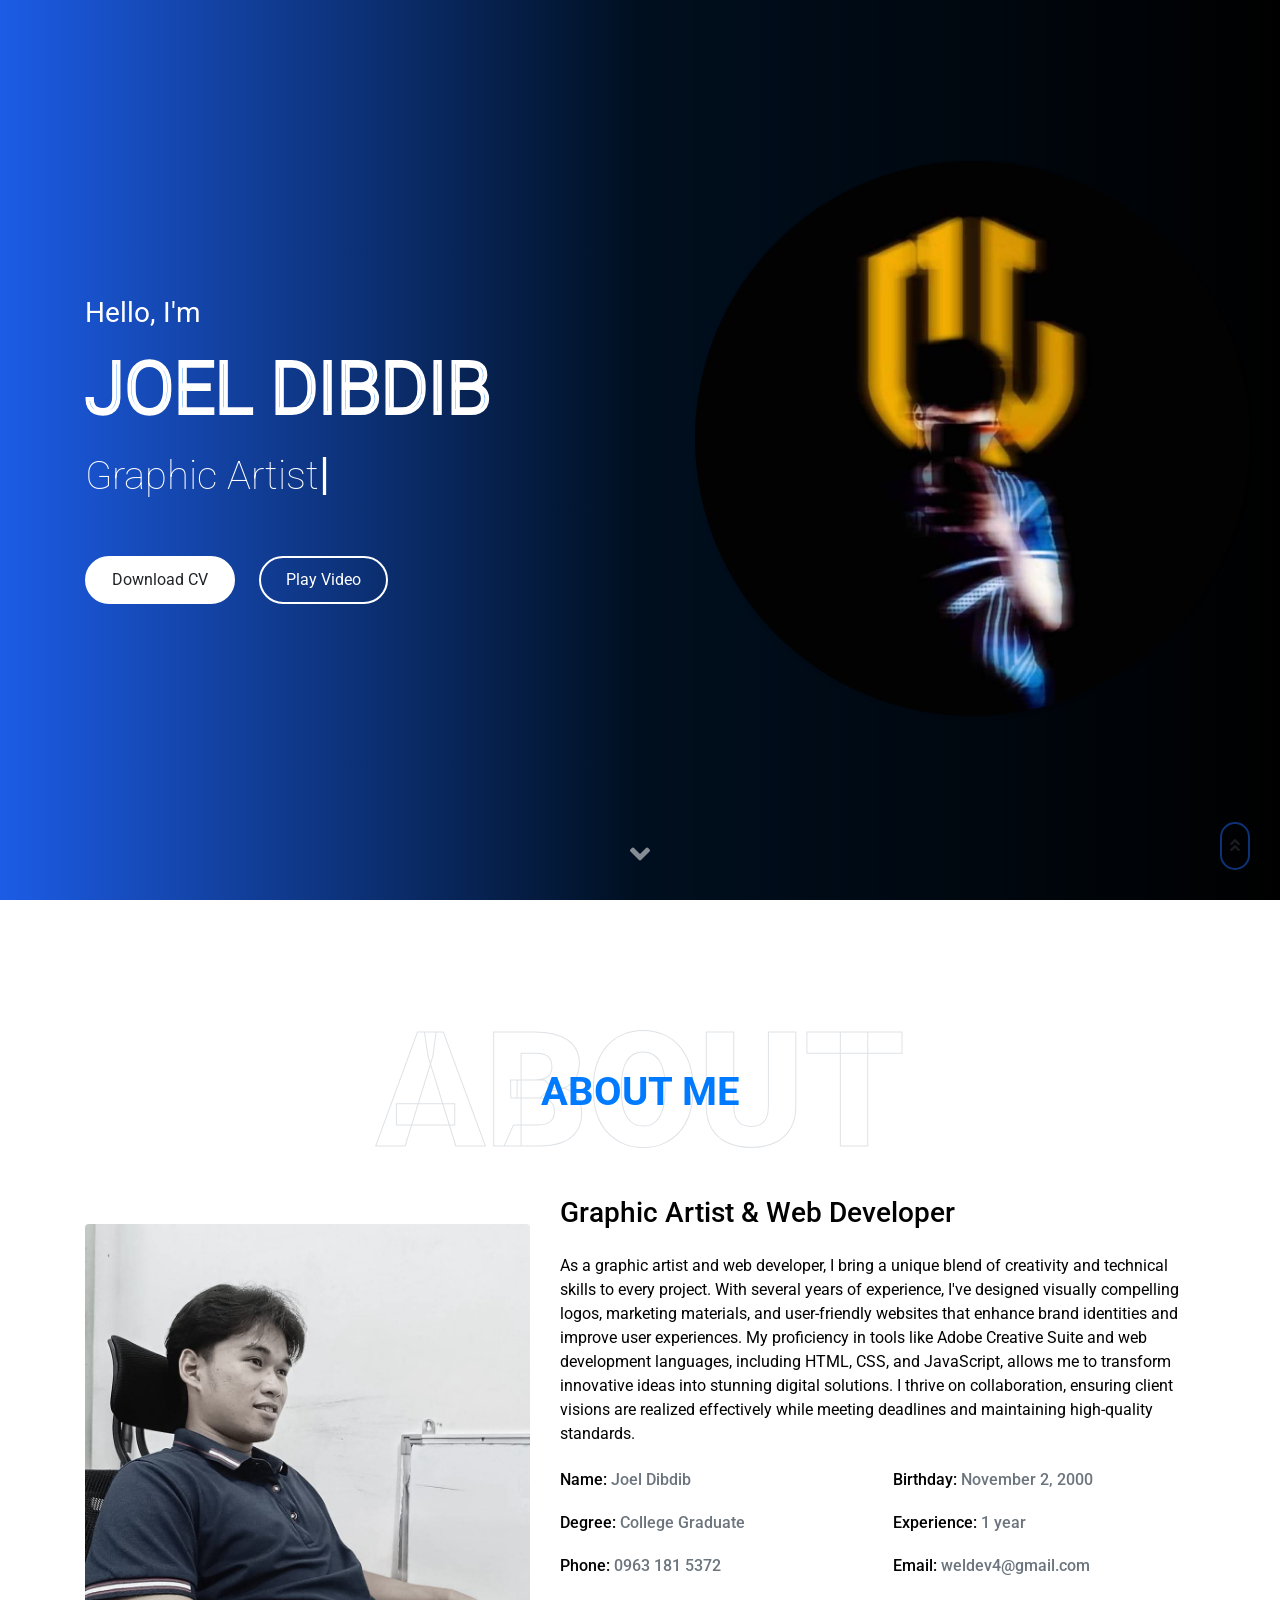
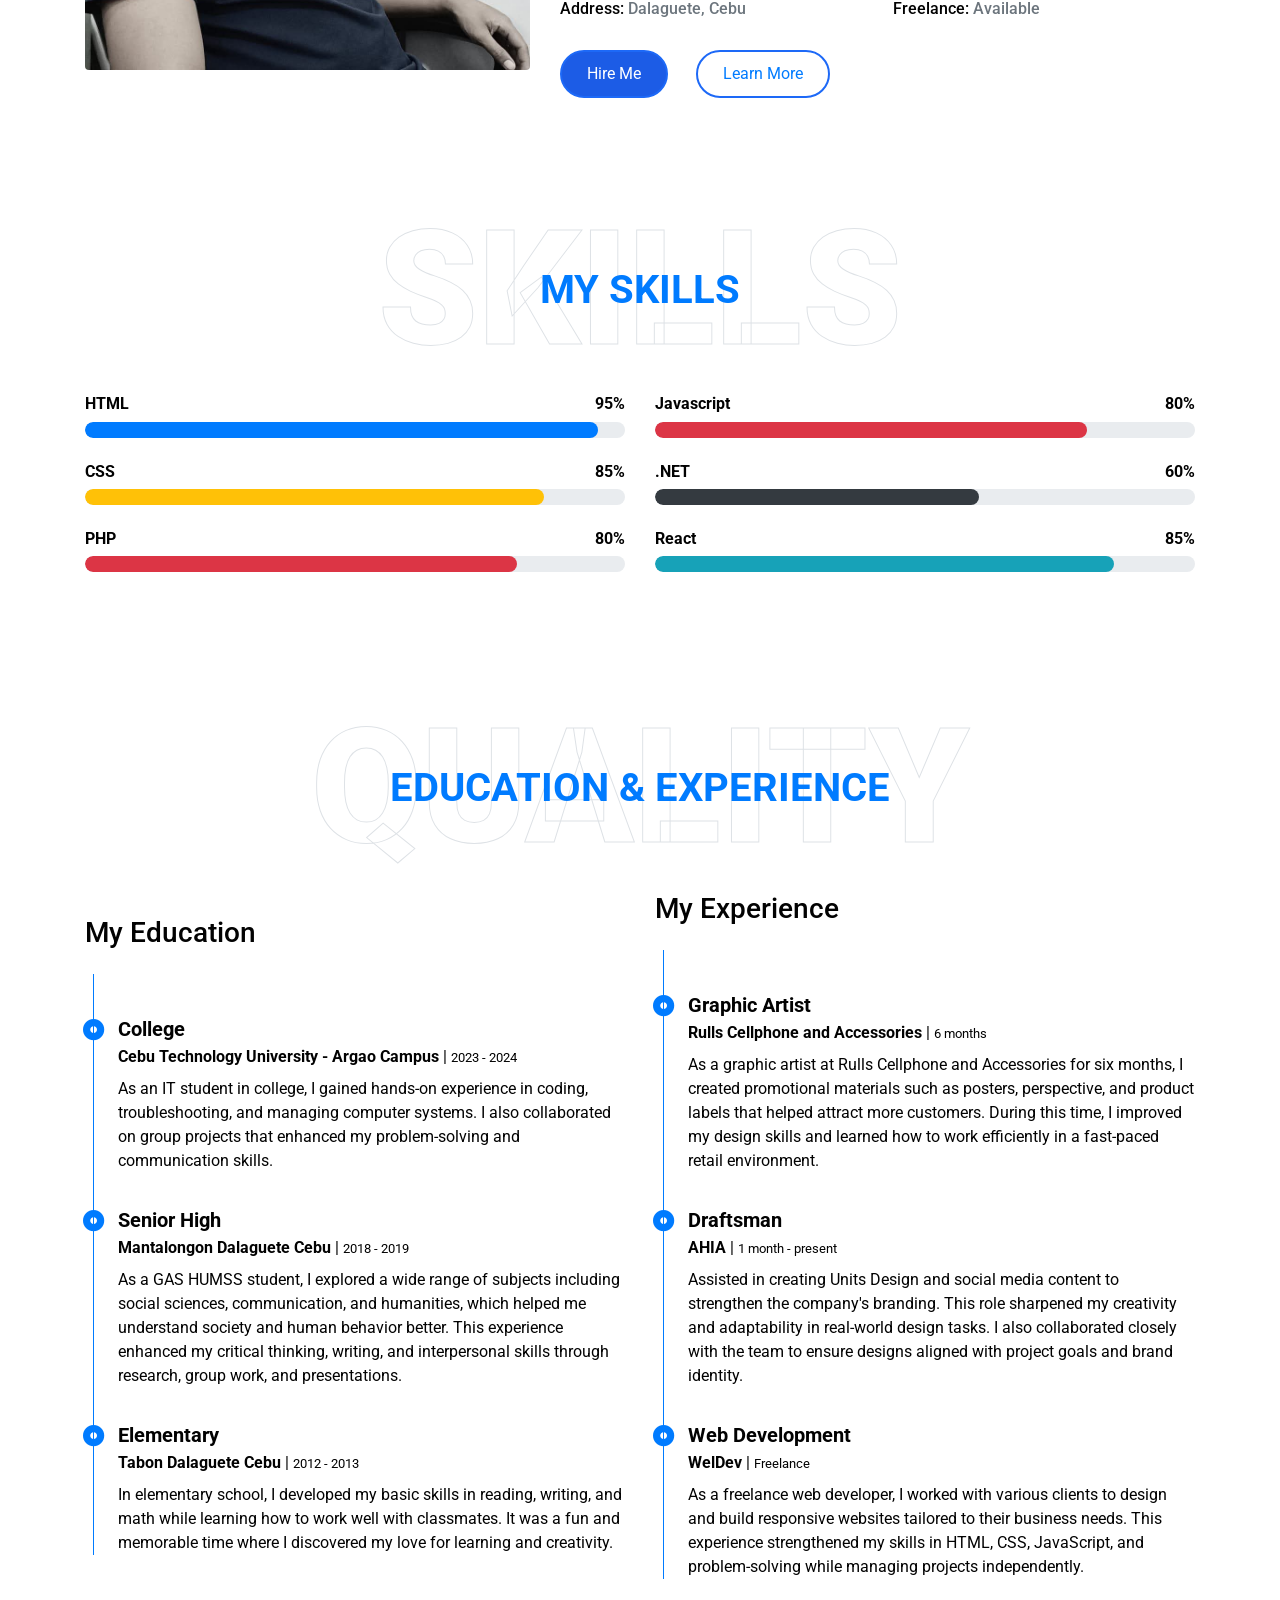
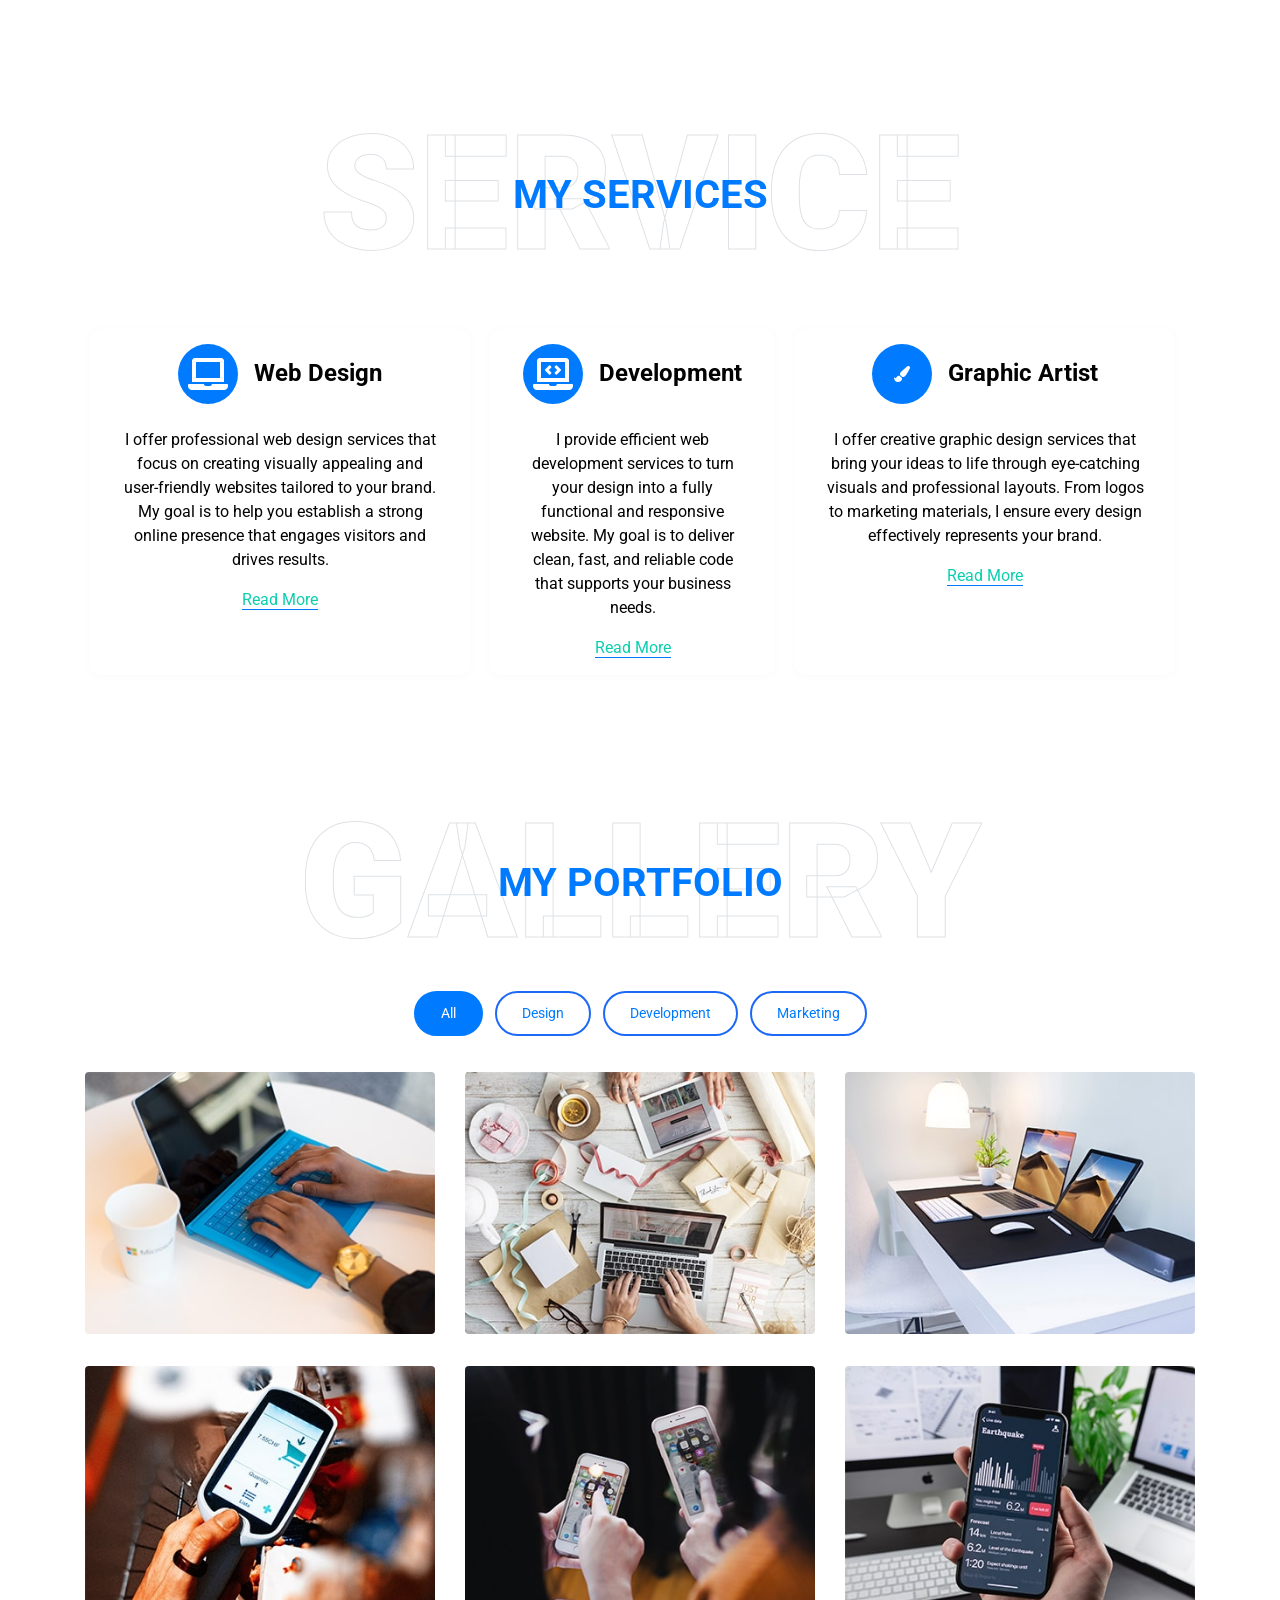
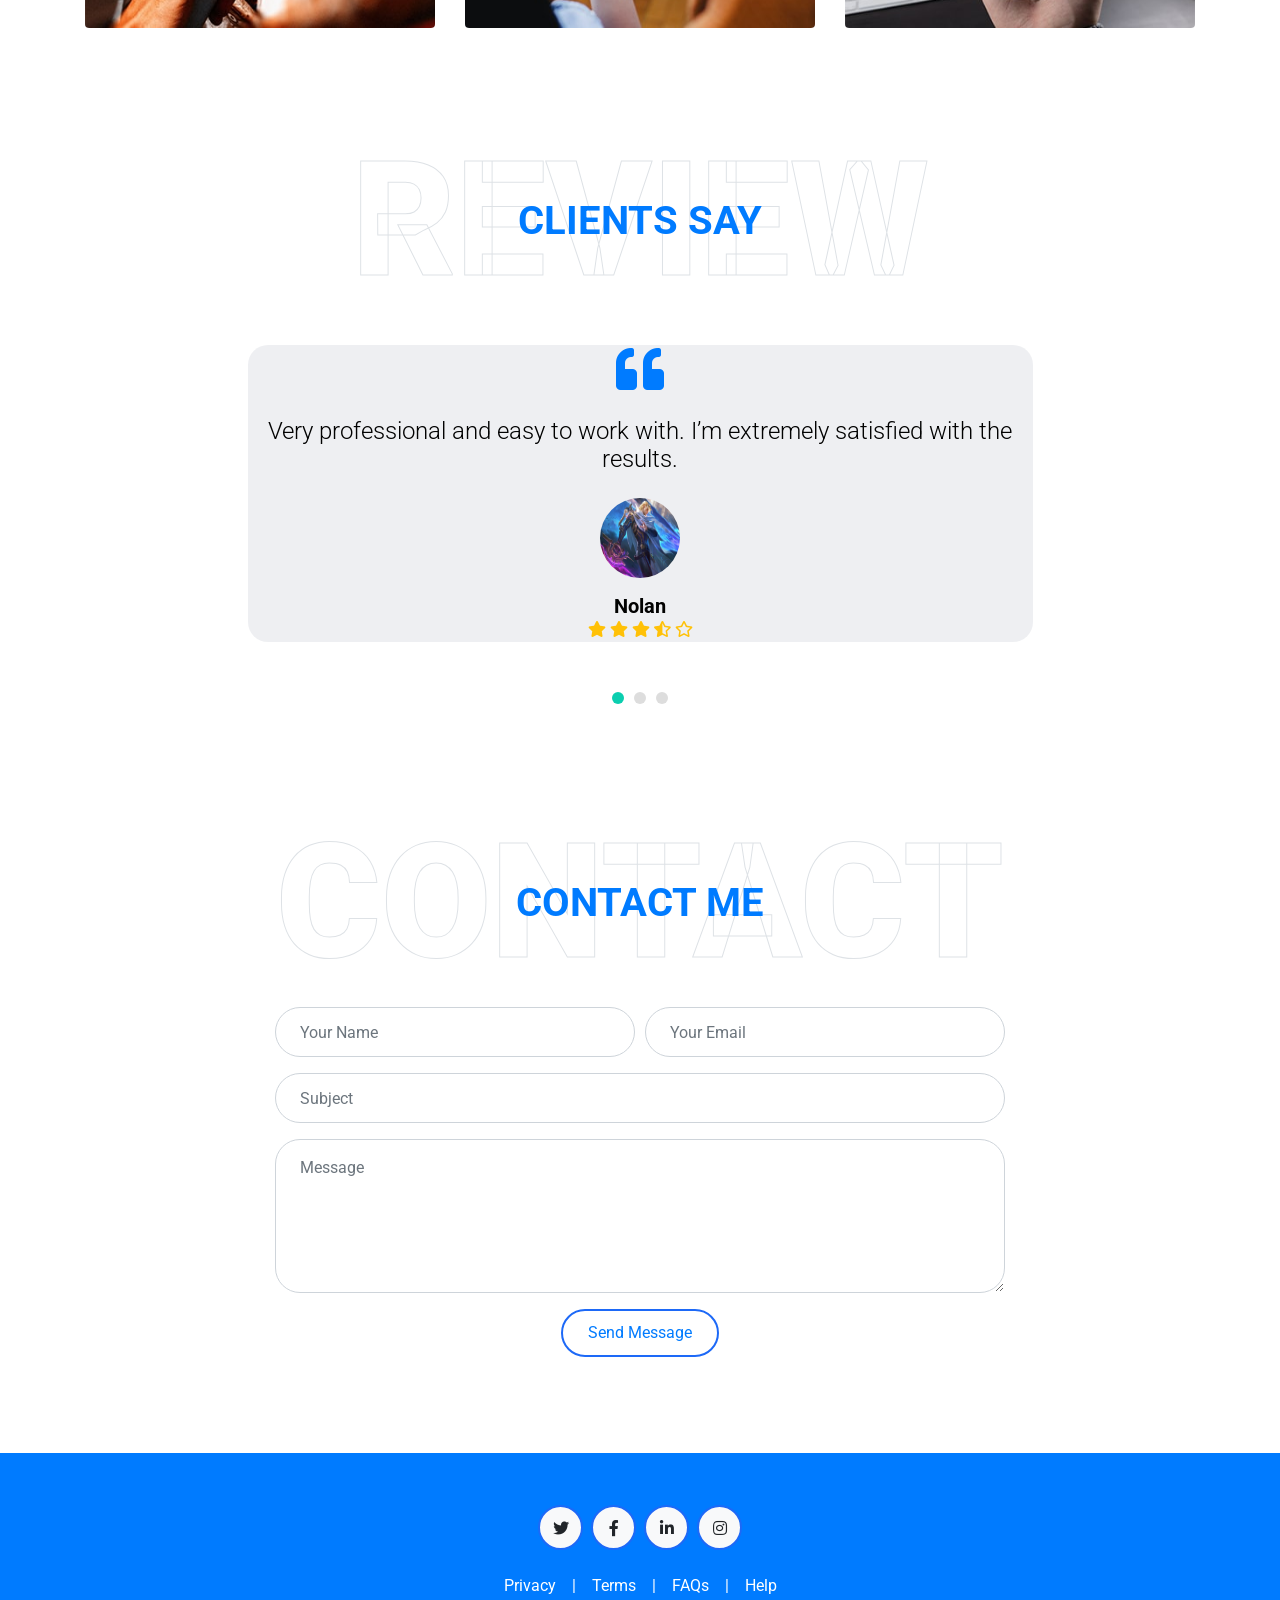
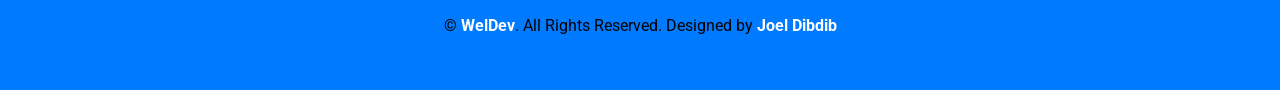
<file: index.html>
<!DOCTYPE html>
<html lang="en">

<head>
    <meta charset="utf-8">
    <title>Portfolio - WelDev</title>
    <meta content="width=device-width, initial-scale=1.0" name="viewport">
    <meta content="Free HTML Templates" name="keywords">
    <meta content="Free HTML Templates" name="description">
    <link href="img/favicon.ico" rel="icon" src="img/image.jpg">
    <!-- Favicon -->
    <link href="img/favicon.ico" rel="icon">
    <link rel="icon" href="https://cdn-icons-png.flaticon.com/512/3135/3135715.png" type="image/png">

    <!-- Google Web Fonts -->
    <link rel="preconnect" href="https://fonts.gstatic.com">
    <link href="https://fonts.googleapis.com/css2?family=Roboto:wght@300;400;500;700;900&display=swap" rel="stylesheet"> 

    <!-- Font Awesome -->
    <link href="https://cdnjs.cloudflare.com/ajax/libs/font-awesome/5.10.0/css/all.min.css" rel="stylesheet">

    <link rel="stylesheet" href="https://cdn.jsdelivr.net/npm/bootstrap@4.6.0/dist/css/bootstrap.min.css" integrity="sha384-B0vP5xmATw1+K9KRQjQERJvTumQW0nPEzvF6L/Z6nronJ3oUOFUFpCjEUQouq2+l" crossorigin="anonymous">
    <!-- Libraries Stylesheet -->
    <link href="lib/owlcarousel/assets/owl.carousel.min.css" rel="stylesheet">
    <link href="lib/lightbox/css/lightbox.min.css" rel="stylesheet">

    <!-- Customized Bootstrap Stylesheet -->
    <link href="css/style.css" rel="stylesheet">
</head>

<body data-spy="scroll" data-target=".navbar" data-offset="51">
    <!-- Navbar Start -->
    <nav class="navbar fixed-top shadow-sm navbar-expand-lg bg-light navbar-light py-3 py-lg-0 px-lg-5">
        <a href="index.html" class="navbar-brand ml-lg-3">
            <h1 class="m-0 display-5"><span class="text-primary">Wel</span>Dev</h1>
        </a>
        <button type="button" class="navbar-toggler" data-toggle="collapse" data-target="#navbarCollapse">
            <span class="navbar-toggler-icon"></span>
        </button>
        <div class="collapse navbar-collapse px-lg-3" id="navbarCollapse">
            <div class="navbar-nav m-auto py-0">
                <a href="#home" class="nav-item nav-link active">Home</a>
                <a href="#about" class="nav-item nav-link">About</a>
                <a href="#qualification" class="nav-item nav-link">Quality</a>
                <a href="#skill" class="nav-item nav-link">Skill</a>
                <a href="#service" class="nav-item nav-link">Service</a>
                <a href="#portfolio" class="nav-item nav-link">Portfolio</a>
                <a href="#testimonial" class="nav-item nav-link">Review</a>
                <a href="#contact" class="nav-item nav-link">Contact</a>
            </div>
            <a href="" class="btn btn-menu d-none d-lg-block" style="background-color:#457efa; color: #ffffff;">Hire Me</a>
        </div>
    </nav>
    <!-- Navbar End -->

 

    <!-- Header Start -->
    <div class="container-fluid bg-primary d-flex align-items-center mb-5 py-5" id="home" style="min-height: 100vh;">
        <div class="container">
            <div class="row align-items-center">
               
                <div class="col-lg-7 text-center text-lg-left">
                    <h3 class="text-white font-weight-normal mb-3">Hello, I'm</h3>
                    <h1 class="display-3 text-uppercase text-primary mb-2" style="-webkit-text-stroke: 4px #ffffff;">Joel Dibdib</h1>
                    <h1 class="typed-text-output d-inline font-weight-lighter text-white"></h1>
                    <div class="typed-text d-none">Graphic Artist, Web Developer, Front End Developer</div>
                    <div class="d-flex align-items-center justify-content-center justify-content-lg-start pt-5">
                        <a href="" class="btn btn-white mr-4">Download CV</a>
                        
                        <a href="" class="btn btn-blue d-none d-sm-block">Play Video</a>
                    </div>
                </div>
                <div class="col-lg-6 px-8 pl-lg-0 pb-5 pb-lg-4 about-img">
                    <img class="img-fluid w-100 rounded-circle shadow-sm" src="img/image.jpg" alt="">
                </div>
            </div>
        </div>
    </div>
    <!-- Header End -->


    <!-- About Start -->
    <div class="container-fluid py-5" id="about">
        <div class="container">
            <div class="position-relative d-flex align-items-center justify-content-center">
                <h1 class="display-1 text-uppercase text-white" style="-webkit-text-stroke: 1px #dee2e6;">About</h1>
                <h1 class="position-absolute text-uppercase text-primary">About Me</h1>
            </div>
            <div class="row align-items-center">
                <div class="col-lg-5 pb-4 pb-lg-0">
                    <img class="img-fluid rounded w-100" src="img/about.jpg" alt="">
                </div>
                <div class="col-lg-7">
                    <h3 class="mb-4">Graphic Artist & Web Developer</h3>
                    <p>As a graphic artist and web developer, I bring a unique blend of creativity and technical skills to every project. With several years of experience, I've designed visually compelling logos, marketing materials, and user-friendly websites that enhance brand identities and improve user experiences. My proficiency in tools like Adobe Creative Suite and web development languages, including HTML, CSS, and JavaScript, allows me to transform innovative ideas into stunning digital solutions. I thrive on collaboration, ensuring client visions are realized effectively while meeting deadlines and maintaining high-quality standards.</p>
                    <div class="row mb-3">
                        <div class="col-sm-6 py-2"><h6>Name: <span class="text-secondary">Joel Dibdib</span></h6></div>
                        <div class="col-sm-6 py-2"><h6>Birthday: <span class="text-secondary">November 2, 2000</span></h6></div>
                        <div class="col-sm-6 py-2"><h6>Degree: <span class="text-secondary">College Graduate</span></h6></div>
                        <div class="col-sm-6 py-2"><h6>Experience: <span class="text-secondary">1 year</span></h6></div>
                        <div class="col-sm-6 py-2"><h6>Phone: <span class="text-secondary">0963 181 5372</span></h6></div>
                        <div class="col-sm-6 py-2"><h6>Email: <span class="text-secondary">weldev4@gmail.com</span></h6></div>
                        <div class="col-sm-6 py-2"><h6>Address: <span class="text-secondary">Dalaguete, Cebu</span></h6></div>
                        <div class="col-sm-6 py-2"><h6>Freelance: <span class="text-secondary">Available</span></h6></div>
                    </div>
                    <a href="" class="btn blue btn-outline-primary mr-4">Hire Me</a>
                    <a href="" class="btn btn-outline-primary">Learn More</a>
                </div>
            </div>
        </div>
    </div>
    <!-- About End -->


    
    <!-- Skill Start -->
    <div class="container-fluid py-5" id="skill">
        <div class="container">
            <div class="position-relative d-flex align-items-center justify-content-center">
                <h1 class="display-1 text-uppercase text-white" style="-webkit-text-stroke: 1px #dee2e6;">Skills</h1>
                <h1 class="position-absolute text-uppercase text-primary">My Skills</h1>
            </div>
            <div class="row align-items-center">
                <div class="col-md-6">
                    <div class="skill mb-4">
                        <div class="d-flex justify-content-between">
                            <h6 class="font-weight-bold">HTML</h6>
                            <h6 class="font-weight-bold">95%</h6>
                        </div>
                        <div class="progress">
                            <div class="progress-bar bg-primary" role="progressbar" aria-valuenow="95" aria-valuemin="0" aria-valuemax="100"></div>
                        </div>
                    </div>
                    <div class="skill mb-4">
                        <div class="d-flex justify-content-between">
                            <h6 class="font-weight-bold">CSS</h6>
                            <h6 class="font-weight-bold">85%</h6>
                        </div>
                        <div class="progress">
                            <div class="progress-bar bg-warning" role="progressbar" aria-valuenow="85" aria-valuemin="0" aria-valuemax="100"></div>
                        </div>
                    </div>
                    <div class="skill mb-4">
                        <div class="d-flex justify-content-between">
                            <h6 class="font-weight-bold">PHP</h6>
                            <h6 class="font-weight-bold">80%</h6>
                        </div>
                        <div class="progress">
                            <div class="progress-bar bg-danger" role="progressbar" aria-valuenow="80" aria-valuemin="0" aria-valuemax="100"></div>
                        </div>
                    </div>
                </div>
                <div class="col-md-6">
                    <div class="skill mb-4">
                        <div class="d-flex justify-content-between">
                            <h6 class="font-weight-bold">Javascript</h6>
                            <h6 class="font-weight-bold">80%</h6>
                        </div>
                        <div class="progress">
                            <div class="progress-bar bg-danger" role="progressbar" aria-valuenow="80" aria-valuemin="0" aria-valuemax="100"></div>
                        </div>
                    </div>
                    <div class="skill mb-4">
                        <div class="d-flex justify-content-between">
                            <h6 class="font-weight-bold">.NET</h6>
                            <h6 class="font-weight-bold">60%</h6>
                        </div>
                        <div class="progress">
                            <div class="progress-bar bg-dark" role="progressbar" aria-valuenow="60" aria-valuemin="0" aria-valuemax="100"></div>
                        </div>
                    </div>
                    <div class="skill mb-4">
                        <div class="d-flex justify-content-between">
                            <h6 class="font-weight-bold">React</h6>
                            <h6 class="font-weight-bold">85%</h6>
                        </div>
                        <div class="progress">
                            <div class="progress-bar bg-info" role="progressbar" aria-valuenow="85" aria-valuemin="0" aria-valuemax="100"></div>
                        </div>
                    </div>
                </div>
            </div>
        </div>
    </div>
    <!-- Skill End -->




    <!-- Qualification Start -->
    <div class="container-fluid py-5" id="qualification">
        <div class="container">
            <div class="position-relative d-flex align-items-center justify-content-center">
                <h1 class="display-1 text-uppercase text-white" style="-webkit-text-stroke: 1px #dee2e6;">Quality</h1>
                <h1 class="position-absolute text-uppercase text-primary">Education & Experience</h1>
            </div>
            <div class="row align-items-center">
                <div class="col-lg-6">
                    <h3 class="mb-4">My Education</h3>
                    <div class="border-left border-primary pt-2 pl-4 ml-2">
                        <div class="position-relative ex-me mb-4">
                            <i class="far fa-dot-circle text-primary position-absolute" style="top: 2px; left: -35px; font-size: 22px;"></i>
                            <h5 class="font-weight-bold mb-1">College</h5>
                            <p class="mb-2"><strong>Cebu Technology University - Argao Campus</strong> | <small>2023 - 2024</small></p>
                            <p>As an IT student in college, I gained hands-on experience in coding, troubleshooting, and managing computer systems. I also collaborated on group projects that enhanced my problem-solving and communication skills.</p>
                        </div>
                        <div class="position-relative ex-me mb-4">
                            <i class="far fa-dot-circle text-primary position-absolute" style="top: 2px; left: -35px;  font-size: 22px;"></i>
                            <h5 class="font-weight-bold mb-1">Senior High</h5>
                            <p class="mb-2"><strong>Mantalongon Dalaguete Cebu</strong> | <small>2018 - 2019</small></p>
                            <p>As a GAS HUMSS student, I explored a wide range of subjects including social sciences, communication, and humanities, which helped me understand society and human behavior better. This experience enhanced my critical thinking, writing, and interpersonal skills through research, group work, and presentations.</p>
                        </div>
                        <div class="position-relative ex-me mb-4">
                            <i class="far fa-dot-circle text-primary position-absolute" style="top: 2px; left: -35px;  font-size: 22px;"></i>
                            <h5 class="font-weight-bold mb-1">Elementary</h5>
                            <p class="mb-2"><strong>Tabon Dalaguete Cebu</strong> | <small>2012 - 2013</small></p>
                            <p>In elementary school, I developed my basic skills in reading, writing, and math while learning how to work well with classmates. It was a fun and memorable time where I discovered my love for learning and creativity.</p>
                        </div>
                    </div>
                </div>
                <div class="col-lg-6">
                    <h3 class="mb-4">My Experience</h3>
                    <div class="border-left border-primary pt-2 pl-4 ml-2">
                        <div class="position-relative ex-me mb-4">
                            <i class="far fa-dot-circle text-primary position-absolute" style="top: 2px;left: -35px;  font-size: 22px;"></i>
                            <h5 class="font-weight-bold mb-1">Graphic Artist</h5>
                            <p class="mb-2"><strong>Rulls Cellphone and Accessories</strong> | <small> 6 months</small></p>
                            <p>As a graphic artist at Rulls Cellphone and Accessories for six months, I created promotional materials such as posters, perspective, and product labels that helped attract more customers. During this time, I improved my design skills and learned how to work efficiently in a fast-paced retail environment.</p>
                        </div>
                        <div class="position-relative ex-me mb-4">
                            <i class="far fa-dot-circle text-primary position-absolute" style="top: 2px;left: -35px;  font-size: 22px;"></i>
                            <h5 class="font-weight-bold mb-1">Draftsman</h5>
                            <p class="mb-2"><strong>AHIA</strong> | <small> 1 month - present</small></p>
                            <p>Assisted in creating Units Design and social media content to strengthen the company's branding. This role sharpened my creativity and adaptability in real-world design tasks. I also collaborated closely with the team to ensure designs aligned with project goals and brand identity.</p>
                        </div>
                        <div class="position-relative ex-me mb-4">
                            <i class="far fa-dot-circle text-primary position-absolute" style="top: 2px;left: -35px;  font-size: 22px;"></i>
                            <h5 class="font-weight-bold mb-1">Web Development</h5>
                            <p class="mb-2"><strong>WelDev</strong> | <small> Freelance</small></p>
                            <p>As a freelance web developer, I worked with various clients to design and build responsive websites tailored to their business needs. This experience strengthened my skills in HTML, CSS, JavaScript, and problem-solving while managing projects independently.</p>
                        </div>
                    </div>
                </div>
            </div>
        </div>
    </div>
    <!-- Qualification End -->



    <!-- Services Start -->
    <div class="container-fluid pt-5" id="service">
        <div class="container">
            <div class="service-h4 position-relative d-flex align-items-center justify-content-center">
                <h1 class="display-1 text-uppercase text-white" style="-webkit-text-stroke: 1px #dee2e6;">Service</h1>
                <h1 class="position-absolute text-uppercase text-primary">My Services</h1>
            </div>
            <div class="row pb-3">
                <div class="service-box col-lg-4 col-md-6 text-center mb-5">
                    <div class="d-flex align-items-center justify-content-center mb-4">
                        <i class="fa fa-2x fa-laptop service-icon bg-primary text-white mr-3"></i>
                        <h4 class="font-weight-bold m-0">Web Design</h4>
                    </div>
                    <p>I offer professional web design services that focus on creating visually appealing and user-friendly websites tailored to your brand. My goal is to help you establish a strong online presence that engages visitors and drives results.</p>
                    <a class="border-bottom border-primary text-decoration-none" href="">Read More</a>
                </div>
                <div class="service-box col-lg-3 col-md-6 text-center mb-5">
                    <div class="d-flex align-items-center justify-content-center mb-4">
                        <i class="fa fa-2x fa-laptop-code service-icon bg-primary text-white mr-3"></i>
                        <h4 class="font-weight-bold m-0">Development</h4>
                    </div>
                    <p>I provide efficient web development services to turn your design into a fully functional and responsive website. My goal is to deliver clean, fast, and reliable code that supports your business needs.</p>
                    <a class="border-bottom border-primary text-decoration-none" href="">Read More</a>
                </div>
                <div class="service-box col-lg-4 col-md-6 text-center mb-5">
                    <div class="d-flex align-items-center justify-content-center mb-4">
                        <i class="fas fa-paint-brush service-icon bg-primary text-white mr-3"></i>
                        <h4 class="font-weight-bold m-0">Graphic Artist</h4>
                    </div>
                    <p>I offer creative graphic design services that bring your ideas to life through eye-catching visuals and professional layouts. From logos to marketing materials, I ensure every design effectively represents your brand.</p>
                    <a class="border-bottom border-primary text-decoration-none" href="">Read More</a>
                </div>
                
                
                
            </div>
        </div>
    </div>
    <!-- Services End -->


    <!-- Portfolio Start -->
    <div class="container-fluid pt-5 pb-3" id="portfolio">
        <div class="container">
            <div class="position-relative d-flex align-items-center justify-content-center">
                <h1 class="display-1 text-uppercase text-white" style="-webkit-text-stroke: 1px #dee2e6;">Gallery</h1>
                <h1 class="position-absolute text-uppercase text-primary">My Portfolio</h1>
            </div>
            <div class="row">
                <div class="col-12 text-center mb-2">
                    <ul class="list-inline mb-4" id="portfolio-flters">
                        <li class="btn btn-sm btn-outline-primary m-1 active"  data-filter="*">All</li>
                        <li class="btn btn-sm btn-outline-primary m-1" data-filter=".first">Design</li>
                        <li class="btn btn-sm btn-outline-primary m-1" data-filter=".second">Development</li>
                        <li class="btn btn-sm btn-outline-primary m-1" data-filter=".third">Marketing</li>
                    </ul>
                </div>
            </div>
            <div class="row portfolio-container">
                <div class="col-lg-4 col-md-6 mb-4 portfolio-item first">
                    <div class="position-relative overflow-hidden mb-2">
                        <img class="img-fluid rounded w-100" src="img/portfolio-1.jpg" alt="">
                        <div class="portfolio-btn bg-primary d-flex align-items-center justify-content-center">
                            <a href="img/portfolio-1.jpg" data-lightbox="portfolio">
                                <i class="fa fa-plus text-white" style="font-size: 60px;"></i>
                            </a>
                        </div>
                    </div>
                </div>
                <div class="col-lg-4 col-md-6 mb-4 portfolio-item second">
                    <div class="position-relative overflow-hidden mb-2">
                        <img class="img-fluid rounded w-100" src="img/portfolio-2.jpg" alt="">
                        <div class="portfolio-btn bg-primary d-flex align-items-center justify-content-center">
                            <a href="img/portfolio-2.jpg" data-lightbox="portfolio">
                                <i class="fa fa-plus text-white" style="font-size: 60px;"></i>
                            </a>
                        </div>
                    </div>
                </div>
                <div class="col-lg-4 col-md-6 mb-4 portfolio-item third">
                    <div class="position-relative overflow-hidden mb-2">
                        <img class="img-fluid rounded w-100" src="img/portfolio-3.jpg" alt="">
                        <div class="portfolio-btn bg-primary d-flex align-items-center justify-content-center">
                            <a href="img/portfolio-3.jpg" data-lightbox="portfolio">
                                <i class="fa fa-plus text-white" style="font-size: 60px;"></i>
                            </a>
                        </div>
                    </div>
                </div>
                <div class="col-lg-4 col-md-6 mb-4 portfolio-item first">
                    <div class="position-relative overflow-hidden mb-2">
                        <img class="img-fluid rounded w-100" src="img/portfolio-4.jpg" alt="">
                        <div class="portfolio-btn bg-primary d-flex align-items-center justify-content-center">
                            <a href="img/portfolio-4.jpg" data-lightbox="portfolio">
                                <i class="fa fa-plus text-white" style="font-size: 60px;"></i>
                            </a>
                        </div>
                    </div>
                </div>
                <div class="col-lg-4 col-md-6 mb-4 portfolio-item second">
                    <div class="position-relative overflow-hidden mb-2">
                        <img class="img-fluid rounded w-100" src="img/portfolio-5.jpg" alt="">
                        <div class="portfolio-btn bg-primary d-flex align-items-center justify-content-center">
                            <a href="img/portfolio-5.jpg" data-lightbox="portfolio">
                                <i class="fa fa-plus text-white" style="font-size: 60px;"></i>
                            </a>
                        </div>
                    </div>
                </div>
                <div class="col-lg-4 col-md-6 mb-4 portfolio-item third">
                    <div class="position-relative overflow-hidden mb-2">
                        <img class="img-fluid rounded w-100" src="img/portfolio-6.jpg" alt="">
                        <div class="portfolio-btn bg-primary d-flex align-items-center justify-content-center">
                            <a href="img/portfolio-6.jpg" data-lightbox="portfolio">
                                <i class="fa fa-plus text-white" style="font-size: 60px;"></i>
                            </a>
                        </div>
                    </div>
                </div>
            </div>
        </div>
    </div>
    <!-- Portfolio End -->


    <!-- Testimonial Start -->
    <div class="container-fluid py-5" id="testimonial">
        <div class="container">
            <div class="position-relative d-flex align-items-center justify-content-center">
                <h1 class="display-1 text-uppercase text-white" style="-webkit-text-stroke: 1px #dee2e6;">Review</h1>
                <h1 class="position-absolute text-uppercase text-primary">Clients Say</h1>
            </div>
            <div class="row justify-content-center">
                <div class="col-lg-9">
                    <div class="owl-carousel testimonial-carousel">
                        <div class="text-center">
                            <i class="fa fa-3x fa-quote-left text-primary mb-4"></i>
                            <h4 class="font-weight-light mb-4">Very professional and easy to work with. I’m extremely satisfied with the results.</h4>
                            <img class="img-fluid rounded-circle mx-auto mb-3" src="img/eva.jpg" style="width: 80px; height: 80px;">
                            <h5 class="font-weight-bold m-0">Nolan</h5>
                            <i class="fas fa-star text-warning"></i>
                            <i class="fas fa-star text-warning"></i>
                            <i class="fas fa-star text-warning"></i>
                            <i class="fas fa-star-half-alt text-warning"></i>
                            <i class="far fa-star text-warning"></i>
                        </div>
                        <div class="text-center">
                            <i class="fa fa-3x fa-quote-left text-primary mb-4"></i>
                            <h4 class="font-weight-light mb-4">Outstanding service from start to finish. My website looks exactly how I imagined.</h4>
                            <img class="img-fluid rounded-circle mx-auto mb-3" src="img/meme.jpg" style="width: 80px; height: 80px;">
                            <h5 class="font-weight-bold m-0">Granger</h5>
                          
                            <i class="fas fa-star text-warning"></i>
                            <i class="fas fa-star text-warning"></i>
                            <i class="fas fa-star text-warning"></i>
                            <i class="fas fa-star-half-alt text-warning"></i>
                            <i class="far fa-star text-warning"></i>
                        </div>
                        <div class="text-center">
                            <i class="fa fa-3x fa-quote-left text-primary mb-4"></i>
                            <h4 class="font-weight-light mb-4">Excellent work! The design exceeded my expectations and was delivered on time.</h4>
                            <img class="img-fluid rounded-circle mx-auto mb-3" src="img/lexi.jpg" style="width: 80px; height: 80px;">
                            <h5 class="font-weight-bold m-0">Yin</h5>
                            <i class="fas fa-star text-warning"></i>
                            <i class="fas fa-star text-warning"></i>
                            <i class="fas fa-star text-warning"></i>
                            <i class="fas fa-star-half-alt text-warning"></i>
                            <i class="far fa-star text-warning"></i>
                        </div>
                    </div>
                </div>
            </div>
        </div>
    </div>
    <!-- Testimonial End -->
 


    <!-- Contact Start -->
    <div class="container-fluid py-5" id="contact">
        <div class="container">
            <div class="position-relative d-flex align-items-center justify-content-center">
                <h1 class="display-1 text-uppercase text-white" style="-webkit-text-stroke: 1px #dee2e6;">Contact</h1>
                <h1 class="position-absolute text-uppercase text-primary">Contact Me</h1>
            </div>
            <div class="row justify-content-center">
                <div class="col-lg-8">
                    <div class="contact-form text-center">
                        <div id="success"></div>
                        <form name="sentMessage" id="contactForm" novalidate="novalidate">
                            <div class="form-row">
                                <div class="control-group col-sm-6">
                                    <input type="text" class="form-control p-4" id="name" placeholder="Your Name"
                                        required="required" data-validation-required-message="Please enter your name" />
                                    <p class="help-block text-danger"></p>
                                </div>
                                <div class="control-group col-sm-6">
                                    <input type="email" class="form-control p-4" id="email" placeholder="Your Email"
                                        required="required" data-validation-required-message="Please enter your email" />
                                    <p class="help-block text-danger"></p>
                                </div>
                            </div>
                            <div class="control-group">
                                <input type="text" class="form-control p-4" id="subject" placeholder="Subject"
                                    required="required" data-validation-required-message="Please enter a subject" />
                                <p class="help-block text-danger"></p>
                            </div>
                            <div class="control-group">
                                <textarea class="form-control py-3 px-4" rows="5" id="message" placeholder="Message"
                                    required="required"
                                    data-validation-required-message="Please enter your message"></textarea>
                                <p class="help-block text-danger"></p>
                            </div>
                            <div>
                                <button class="btn btn-outline-primary" type="submit" id="sendMessageButton">Send
                                    Message</button>
                            </div>
                        </form>
                    </div>
                </div>
            </div>
        </div>
    </div>
    <!-- Contact End -->


    <!-- Footer Start -->
    <div class="container-fluid bg-primary text-white mt-5 py-1 px-sm-1 px-md-5">
        <div class="container text-center py-5">
            <div class="d-flex justify-content-center mb-4">
                <a class="btn btn-light btn-social mr-2" href="#"><i class="fab fa-twitter"></i></a>
                <a class="btn btn-light btn-social mr-2" href="#"><i class="fab fa-facebook-f"></i></a>
                <a class="btn btn-light btn-social mr-2" href="#"><i class="fab fa-linkedin-in"></i></a>
                <a class="btn btn-light btn-social" href="#"><i class="fab fa-instagram"></i></a>
            </div>
            <div class="d-flex justify-content-center mb-3">
                <a class="text-white" href="#">Privacy</a>
                <span class="px-3">|</span>
                <a class="text-white" href="#">Terms</a>
                <span class="px-3">|</span>
                <a class="text-white" href="#">FAQs</a>
                <span class="px-3">|</span>
                <a class="text-white" href="#">Help</a>
            </div>
            <p class="m-0">&copy; <a class="text-white font-weight-bold" href="#">WelDev</a>. All Rights Reserved. Designed by <a class="text-white font-weight-bold" href="#">Joel Dibdib</a>
            </p>
        </div>
    </div>
    <!-- Footer End -->

    <!-- Scroll to Bottom -->
    <i class="fa fa-2x fa-angle-down text-white scroll-to-bottom"></i>

    <!-- Back to Top -->
    <a href="#" class="btn btn-outline-dark px-0 back-to-top"><i class="fa fa-angle-double-up"></i></a>


    <!-- JavaScript Libraries -->
    <!-- JavaScript Libraries -->
    <script src="https://code.jquery.com/jquery-3.4.1.min.js"></script>
    <script src="https://stackpath.bootstrapcdn.com/bootstrap/4.4.1/js/bootstrap.bundle.min.js"></script>
    <script src="lib/typed/typed.min.js"></script>
    <script src="lib/easing/easing.min.js"></script>
    <script src="lib/waypoints/waypoints.min.js"></script>
    <script src="lib/owlcarousel/owl.carousel.min.js"></script>
    <script src="lib/isotope/isotope.pkgd.min.js"></script>
    <script src="lib/lightbox/js/lightbox.min.js"></script>

    <!-- Contact Javascript File -->
    <script src="mail/jqBootstrapValidation.min.js"></script>
    <script src="mail/contact.js"></script>

    <!-- Template Javascript -->
    <script src="js/main.js"></script>
</body>

</html>
</file>
<file: css/style.css>
*,
*::before,
*::after {
  box-sizing: border-box;
}

html {
  font-family: sans-serif;
  line-height: 1.15;
  -webkit-text-size-adjust: 100%;
  -webkit-tap-highlight-color: rgba(0, 0, 0, 0);
}

 #home{
  background-image: linear-gradient(to left, black,rgba(0, 0, 0, 0.877), #1c5ce6) !important;
 }

body {
  margin: 0;
  font-family: "Roboto", sans-serif;
  font-size: 1rem;
  font-weight: 400;
  line-height: 1.5;
  color: #6c757d;
  text-align: left;
  background-color: #ffffff;
}
 
a {
  color: #0BCEAF;
  text-decoration: none;
  background-color: transparent;
}

a:hover {
  color: #078571;
  text-decoration: underline;
}
 
h1,h2,h3,h4,h5,h6,p{
  color: #020202 !important;
} 

 

/********** Template CSS ************/


.text-stroke-header {
  -webkit-text-stroke: 3px #ffffff;
  color: transparent;
}

.btn {
  padding: 10px 25px;
  border-radius: 100px;
}

.btn-social {
  width: 45px;
  height: 45px;
  padding-left: 0;
  padding-right: 0;
  text-align: center;
  border-radius: 45px;
}

.form-control {
  border-radius: 25px;
}




/* ================ Navigation Menu ====================*/


.navbar-light {
  display: none;
}

.navbar-light .navbar-nav .nav-link {
  padding: 25px 10px;
  color: #343a40;
  font-weight: 500;
  outline: none;
}

.navbar-light .navbar-nav .nav-link:hover,
.navbar-light .navbar-nav .nav-link.active {
  color: #0BCEAF;
}

@media (max-width: 991.98px) {
  .navbar-light .navbar-nav .nav-link {
    padding: 10px 0;
  }
}


/*===================== Hero section ======================*/

.about-img{
 margin-left: -100px;
 right: -60px;
}

.display-1{
  font-size: 160px;
  font-weight: 1000;
  
}
 
.position-absolute{
  font-weight: 700;
  
}

.typed-cursor {
  font-size: 45px;
  color: #ffffff;
}

.blue{
  background-color: #1c5ce6;
  color: #ffffff;
}
.btn{
  border: 2px solid rgb(29, 105, 247);
} 
.btn-white{
  background-color: #ffffff;
  border:2px solid #ffffff;
}
.btn-blue{
  border: 2.4px solid #ffffff;
  color: #ffffff;
}
@media (max-width: 700px) {
  .about-img{
    margin-left: 20px;
    right: 0px;
    top: 30px;
   }
}
/*===================== Progress Bar ====================*/

.progress {
  border-radius: 10px;
}

.progress .progress-bar {
  width: 0px;
  border-radius: 10px;
  transition: 2s;
}


/* =================== Queality ======================*/
.ex-me{
  margin-top: 35px;
}


/* =================== Service Section ==================*/
.service-h4{
  padding-bottom: 30px;
}

.service-icon {
  width: 60px;
  height: 60px;
  display: flex;
  align-items: center;
  justify-content: center;
  border-radius: 60px;
}

.service-box{
  box-shadow: 0px 1px 7px rgba(211, 210, 210, 0.1);  
  margin-left: 20px;
  padding: 15px;
  padding-left: 30px;
  padding-right: 30px;
  border-radius: 10px;
  cursor: pointer;
}
.service-box:hover{
  box-shadow: 0px 1px 13px rgba(150, 150, 150, 0.568); 
 
}
/* =================== Portfolio section ==================*/


.portfolio-item .portfolio-btn {
  position: absolute;
  width: 0;
  height: 0;
  top: 50%;
  left: 50%;
  border-radius: 4px;
  opacity: 0;
  transition: .5s;
}

.portfolio-item:hover .portfolio-btn {
  opacity: 1;
  width: calc(100% - 60px);
  height: calc(100% - 60px);
  top: 30px;
  left: 30px;
}

/* ====================== Testimonial ================*/
.testimonial-carousel .text-center{
  background-color: #eaecf0d0;
  border-radius: 20px;
  margin: 20px;

}
.testimonial-carousel .text-center h4{

}

.testimonial-carousel .owl-dots {
  margin-top: 25px;
  text-align: center;
}

.testimonial-carousel .owl-dot {
  display: inline-block;
  margin: 0 5px;
  width: 12px;
  height: 12px;
  border-radius: 10px;
  background: #dddddd;
}

.testimonial-carousel .owl-dot.active {
  background: #0BCEAF;
}



/* ========================== Contact Us ========================*/

.contact-form .help-block ul {
  margin: 0;
  padding: 0;
  list-style-type: none;
}


/*====================== Back to buttom ==================*/

.scroll-to-bottom {
  position: fixed;
  width: 20px;
  left: calc(50% - 10px);
  bottom: 30px;
  z-index: 11;
  animation: action 1s infinite alternate;
}

.back-to-top {
  position: fixed;
  display: none;
  width: 30px;
  text-align: center;
  right: 30px;
  bottom: 30px;
  z-index: 11;
  animation: action 1s infinite alternate;
}

@keyframes action {
  0% {
    transform: translateY(0);
  }
  100% {
    transform: translateY(-15px);
  }
}
</file>
